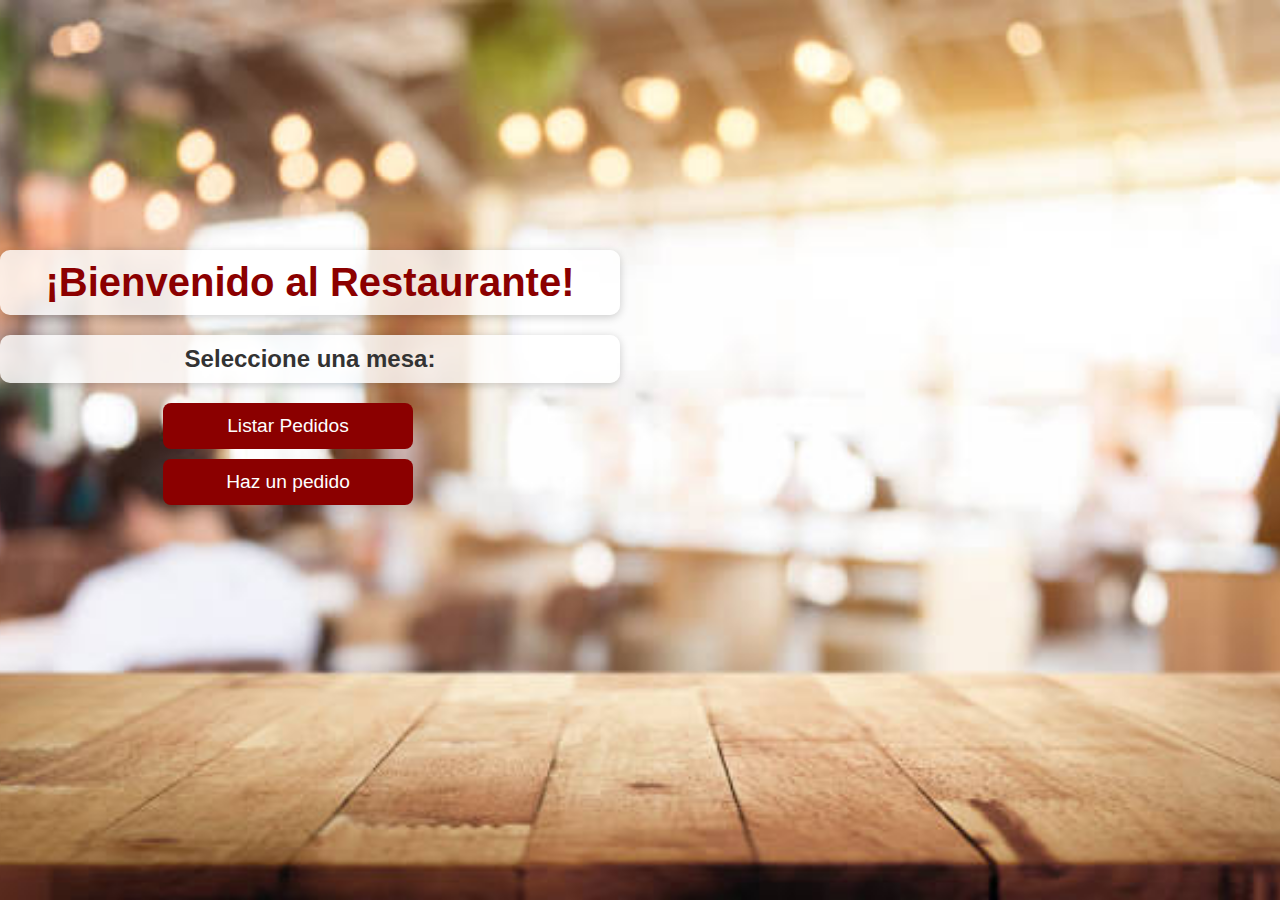
<file: index.html>
<!-- @Author: Carmen -->
<!-- 21/03/2025 -->

<!DOCTYPE html>
<html lang="es">
  <head>
    <meta charset="UTF-8" />
    <meta name="viewport" content="width=device-width, initial-scale=1.0" />
    <title>Gestión de Pedidos</title>

    <!-- Estilos -->
    <link rel="stylesheet" href="./FRONTEND/CSS/mesas.css" />
  </head>
  <body>

    <!-- Cabecera -->
    <div>
      <h1>¡Bienvenido al Restaurante!</h1>
      <h3>Seleccione una mesa:</h3>
      <div id="lista-mesas"></div>
      <div id="lista-pedidos"></div>
    </div>

    <!-- Zona de botones -->
    <div id="botones">
      <button id="listar-pedidos" type="button">Listar Pedidos</button>
      <button id="crear-pedido" type="button">Haz un pedido</button>
    </div>

    <!-- Scripts -->
    <script src="./FRONTEND/JS/crearMesas.js"></script>
  </body>
</html>
</file>
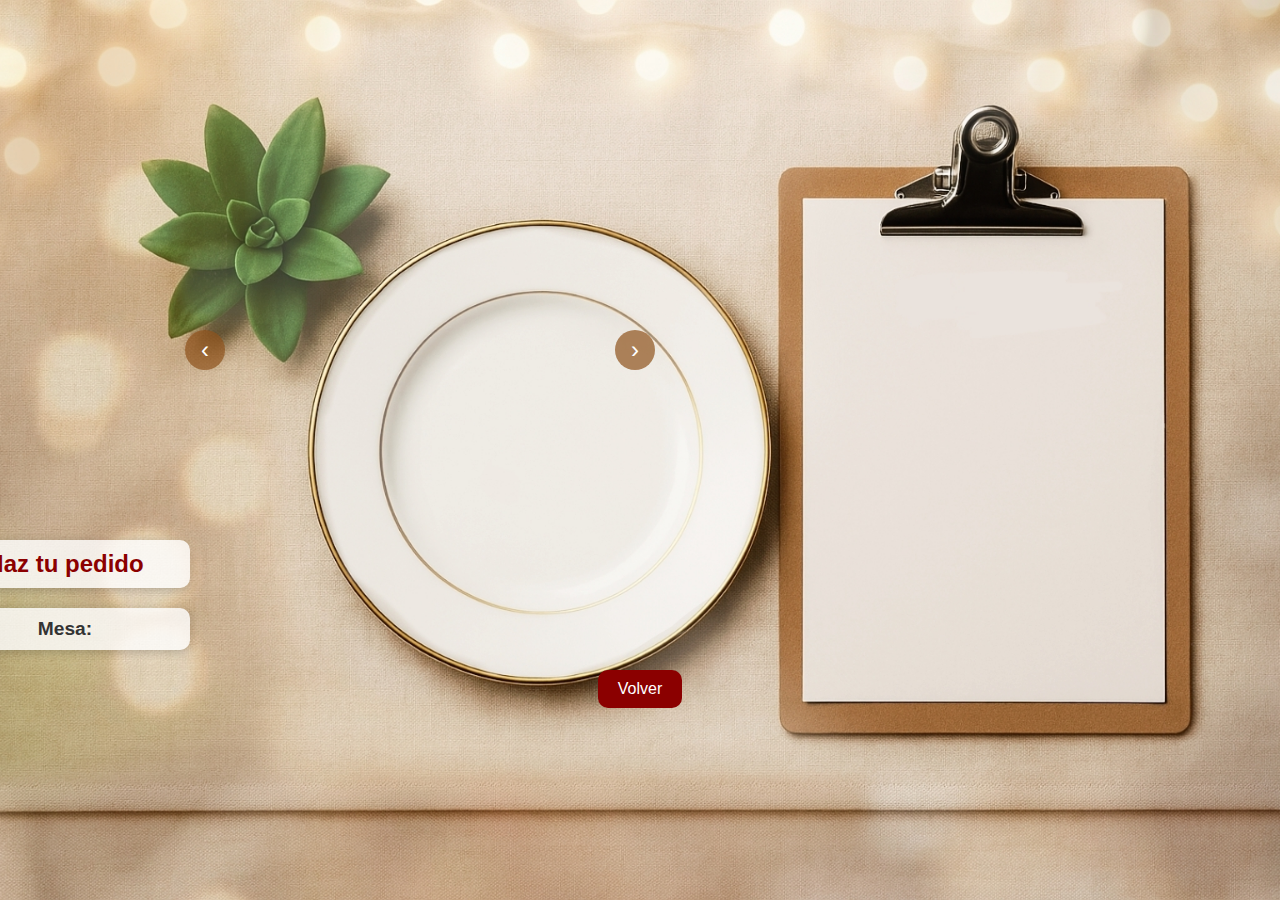
<file: FRONTEND/HTML/crearPedido.html>
<!-- @Author: Carmen -->
<!-- 21/03/2025 -->

<!DOCTYPE html>
<html lang="es">
  <head>
    <meta charset="UTF-8" />
    <meta name="viewport" content="width=device-width, initial-scale=1.0" />
    <title>Gestión de Pedidos</title>
    
    <!-- Estilos -->
    <link rel="stylesheet" href="../CSS/productos.css" />
    <link rel="stylesheet" href="../CSS/carrusel.css" />
  </head>
  <body>
    <div class="contenedor-principal">
      <!-- Carrusel -->
      <div class="carrusel-container">
        <button class="carrusel-control prev">‹</button>
        <div class="carrusel" id="carrusel-grupos"></div>
        <button class="carrusel-control next">›</button>
      </div>

      <!-- Cabecera -->
      <div id="cabecera">
        <h1>Haz tu pedido</h1>
        <h2>Mesa: <span id="numero-mesa"></span></h2>
      </div>

      <!-- Zona de volver -->
      <div class="zona-volver">
        <button id="volver" type="button">Volver</button>
      </div>

      <!-- Zona de productos -->
      <div id="zona-productos" class="zona-productos"></div>
    </div>

    <!-- Scripts -->
    <script src="../JS/carrusel.js"></script>
    <script src="../JS/hacerPedido.js"></script>
  </body>
</html>
</file>
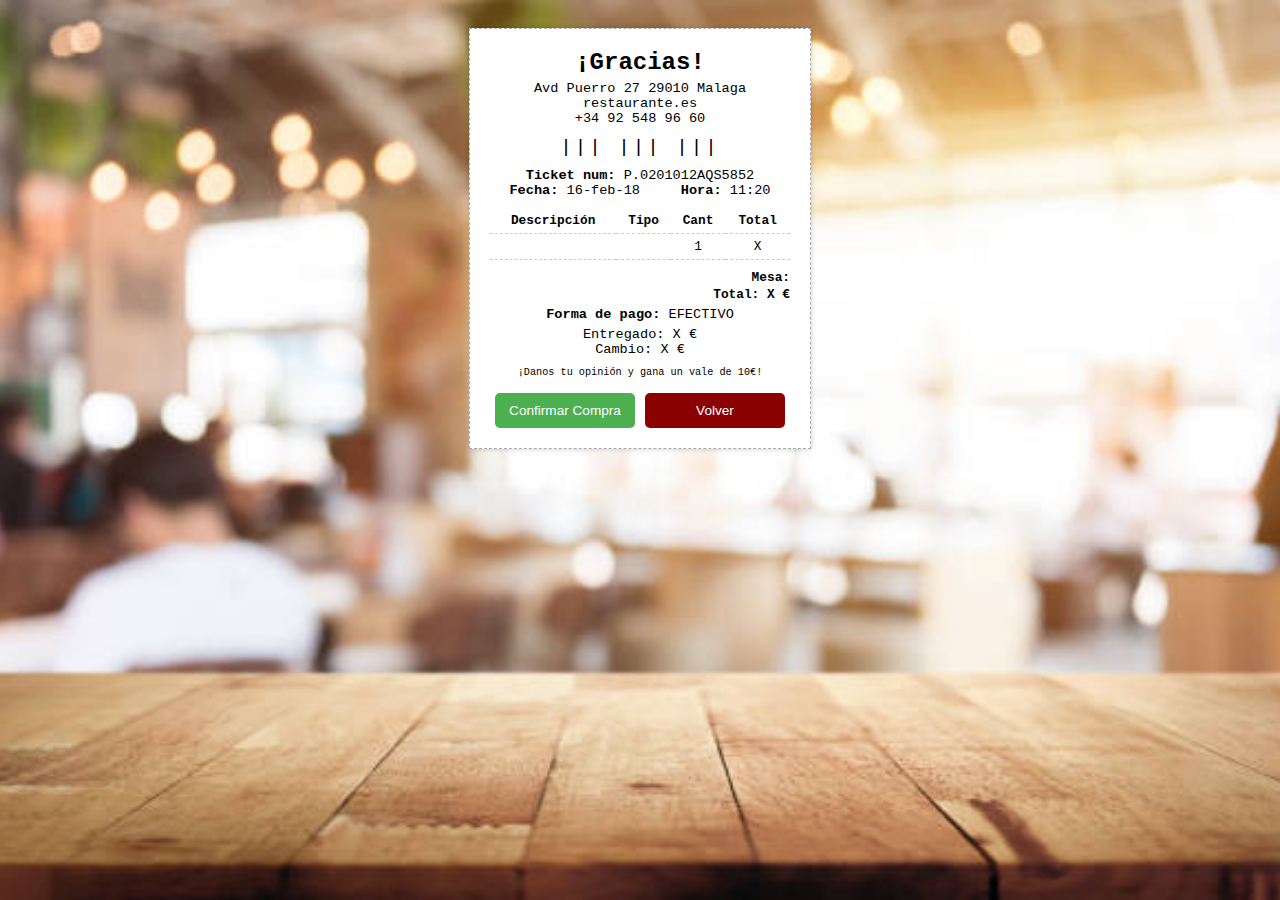
<file: FRONTEND/HTML/factura.html>
<!-- @Author: Carmen -->
<!-- 21/03/2025 -->

<!DOCTYPE html>
<html lang="es">
  <head>
    <meta charset="UTF-8" />
    <meta name="viewport" content="width=device-width, initial-scale=1.0" />
    <title>Ticket de Compra</title>

    <!-- Estilos -->
    <link rel="stylesheet" href="../CSS/factura.css" />
  </head>
  <body>

    <div class="ticket">

      <!-- Cabecera -->
      <h1>¡Gracias!</h1>
      <p>
        Avd Puerro 27 29010 Malaga<br />restaurante.es<br />+34 92 548 96 60
      </p>
      <div class="barcode">||| ||| |||</div>

      <p>
        <strong>Ticket num:</strong> P.0201012AQS5852<br />
        <strong>Fecha:</strong> 16-feb-18 &nbsp;&nbsp;&nbsp;
        <strong>Hora:</strong> 11:20
      </p>

      <!-- Contenido -->
      <table>
        <thead>
          <tr>
            <th>Descripción</th>
            <th>Tipo</th>
            <th>Cant</th>
            <th>Total</th>
          </tr>
        </thead>
        <tbody>
          <tr>
            <td id="idProducto"></td>
            <td id="idTipo"></td>
            <td>1</td>
            <td>X</td>
          </tr>
        </tbody>
      </table>

      <!-- Totales -->
      <div class="totales">
        <p><strong id="idMesa">Mesa:</strong></p>
        <p><strong>Total: X €</strong></p>
      </div>

      <p><strong>Forma de pago:</strong> EFECTIVO</p>
      <p>Entregado: X €<br />Cambio: X €</p>

      <!-- Opinion -->
      <div class="opinion">
        <p>¡Danos tu opinión y gana un vale de 10€!</p>
      </div>

      <!-- Botones -->
      <div class="botones">
        <button id="confirmar-compra">Confirmar Compra</button>
        <button id="volver">Volver</button>
      </div>
    </div>

    <!-- Scripts -->
    <script src="../JS/confirmarFactura.js"></script>
  </body>
</html>
</file>
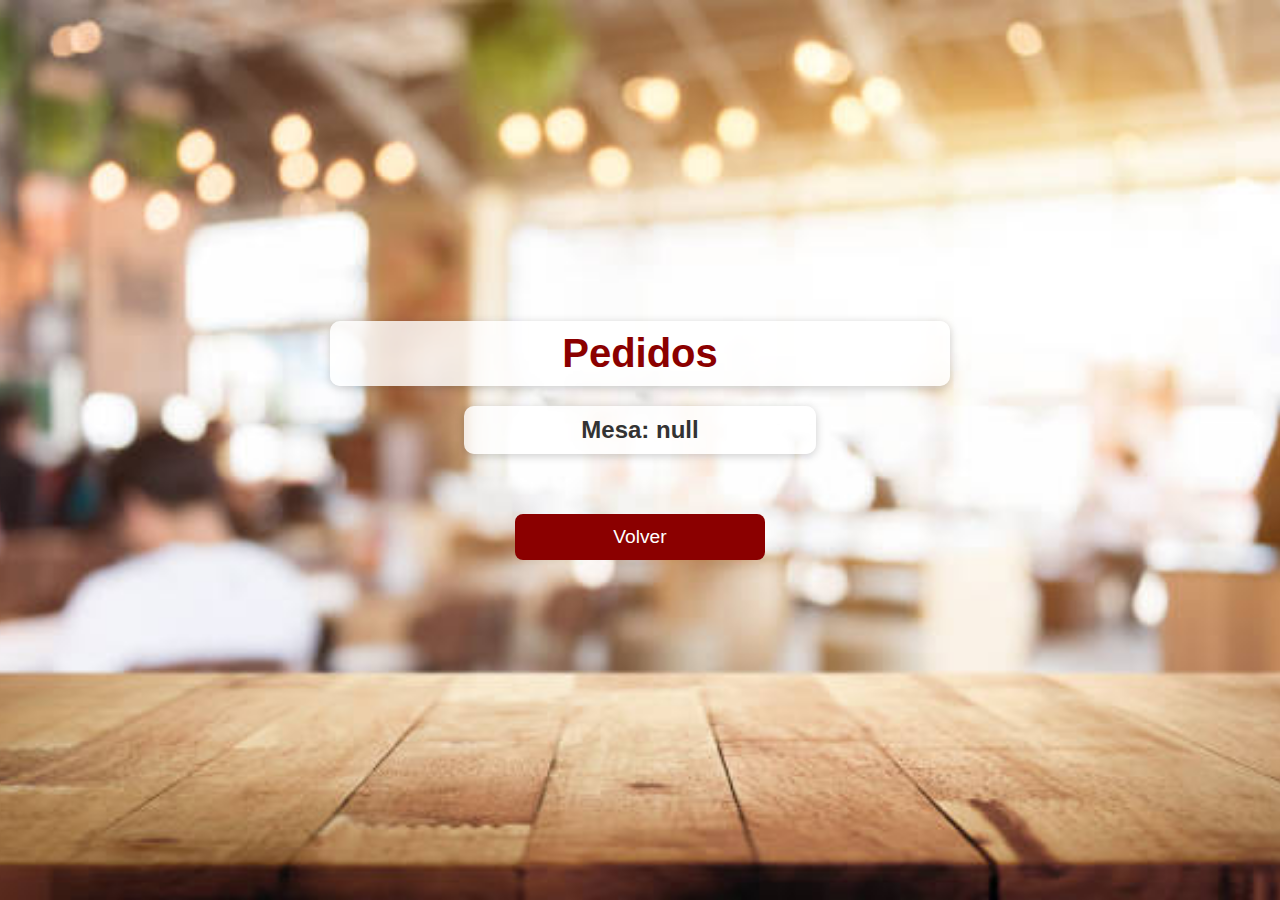
<file: FRONTEND/HTML/listarPedidos.html>
<!-- @Author: Carmen -->
<!-- 21/03/2025 -->

<!DOCTYPE html>
<html lang="es">
  <head>
    <meta charset="UTF-8" />
    <meta name="viewport" content="width=device-width, initial-scale=1.0" />
    <title>Gestión de Pedidos</title>

    <!-- Estilos -->
    <link rel="stylesheet" href="../CSS/pedidos.css" />
  </head>
  <body>

    <!-- Cabecera -->
    <div>
      <h1>Pedidos</h1>
      <h3 id="idMesa">Mesa:</h3>
      <div id="lista-pedidos"></div>
    </div>

    <!-- Zona de botones -->
    <div>
      <button id="volver" type="button">Volver</button>
    </div>

    <!-- Scripts -->
    <script src="../JS/mostrarPedidosMesa.js"></script>
  </body>
</html>
</file>
<file: FRONTEND/CSS/mesas.css>
/* @Author: Carmen */
/* 21/03/2025 */

/* ---------- ESTILOS GENERALES ---------- */
body {
  font-family: 'Roboto', sans-serif;
  margin: 0;
  padding: 0;
  background: #f5f5f5 url("../IMGS/fondo2.jpg") no-repeat fixed center/cover;
}

header {
  background-color: #8b0000;
  color: white;
  padding: 20px;
  text-align: center;
  box-shadow: 0 2px 10px rgba(0,0,0,0.2);
}

/* ---------- TÍTULOS ---------- */
h1, h3 {
  text-align: center;
  background-color: rgba(255, 255, 255, 0.8);
  padding: 10px;
  border-radius: 10px;
  width: 80%;
  max-width: 600px;
  box-shadow: 0 2px 10px rgba(0,0,0,0.2);
  margin: 20px auto;
}

h1 {
  font-size: 2.5em;
  color: #8b0000;
  margin-top: 250px;
  margin-right: 55%;
}

h3 {
  margin-top: 10px;
  margin-right: 55%;
  font-size: 1.5em;
  color: #333;
}

/* ---------- PÁGINA DE MESAS ---------- */
#lista-mesas {
  display: grid;
  grid-template-columns: repeat(auto-fill, minmax(90px, 1fr));
  gap: 20px;
  padding: 30px;
  max-width: 700px;
  margin-left: auto;
  margin-right: 50px;
  position: fixed;
  top: 50%;
  left: 50%;
  transform: translateY(-50%);
}

#lista-mesas > div {
  position: relative;
  transition: all 0.3s ease;
  cursor: pointer;
  background: transparent;
}

#lista-mesas > div:hover {
  transform: translateY(-10px) scale(1.05);
}

#lista-mesas > div::after, 
#lista-mesas > div span {
  content: attr(data-mesa);
  position: absolute;
  top: -20px;
  left: 50%;
  transform: translateX(-50%);
  width: 40px;
  height: 40px;
  border-radius: 50%;
  display: flex;
  align-items: center;
  justify-content: center;
  font-weight: bold;
  font-size: 1em;
  z-index: 2;
}

#lista-mesas > div::after {
  background: #8b0000;
  color: white;
  box-shadow: 0 3px 6px rgba(0,0,0,0.2);
  border: 3px solid white;
}

#lista-mesas > div.selected::after {
  background: #4CAF50;
  box-shadow: 0 0 0 3px white, 0 0 0 6px #4CAF50;
}

#lista-mesas img {
  width: 80px;
  height: auto;
  border-radius: 10px;
  filter: drop-shadow(2px 4px 6px rgba(0,0,0,0.3));
  background: transparent;
}

#lista-mesas img:hover {
  filter: drop-shadow(2px 4px 6px rgba(0,0,0,0.5));
}

/* ---------- BOTONES ---------- */
body > div:last-of-type {
  display: flex;
  flex-direction: column;
  align-items: center;
  gap: 10px;
}

button {
  background-color: #8b0000;
  color: white;
  padding: 12px 20px;
  border: none;
  border-radius: 8px;
  font-size: 1.2em;
  cursor: pointer;
  transition: all 0.3s ease;
  width: 250px;
  text-align: center;
  margin-right: 55%;
}

button:hover {
  background-color: #4CAF50;
}

#botones {
  display: flex;
  flex-direction: column;
  align-items: center;
  gap: 10px;
}
</file>
<file: FRONTEND/CSS/productos.css>
/* @Author: Carmen */
/* 21/03/2025 */

/* --- ESTILOS GENERALES --- */
body {
    font-family: sans-serif;
    background: #f5f5f5 url("../IMGS/plato5.jpg") no-repeat fixed center/cover;
    background-color: #f9f9f9;
    text-align: center;
    margin: 0;
    padding: 0;
}

.contenedor-principal {
    padding: 30px;
}

/* --- CABECERA --- */
#cabecera {
    margin-top: 50px;
    margin-left: -1150px;
}

/* --- TÍTULOS --- */
h1, h2 {
    text-align: center;
    background-color: rgba(255, 255, 255, 0.8);
    padding: 10px;
    border-radius: 10px;
    width: 80%;
    max-width: 230px;
    box-shadow: 0 2px 10px rgba(0,0,0,0.2);
    margin: 20px auto;
}

h1 {
    font-size: 1.5em;
    color: #8b0000;
}

h2 {
    margin-top: 10px;
    font-size: 1.2em;
    color: #333;
}

/* --- ZONA CIRCULAR DE GRUPOS --- */
.zona-grupos {
    position: relative;
    width: 500px;
    height: 500px;
    margin-bottom: 0;
}

.grupo {
    position: absolute;
    width: 120px;
    text-align: center;
}

.imagen-grupo {
    width: 100px;
    height: 100px;
    transition: transform 0.3s ease;
    cursor: pointer;
}

.imagen-grupo:hover {
    transform: scale(1.1) rotate(5deg);
}

/* --- SEPARADOR ENTRE ZONAS --- */
.separador {
    height: 50px;
    width: 100%;
}

/* --- ZONA DE PRODUCTOS --- */
.zona-productos {
    position: relative;
    display: flex;
    flex-direction: column;
    align-items: center;
    margin-left: 765px;
    margin-top: -570px;
}

/* --- TARJETAS DE PRODUCTO --- */
.producto {
    background-color: #fff8ee;
    padding: 15px 25px;
    border-radius: 12px;
    box-shadow: 0 2px 6px rgba(0,0,0,0.1);
    width: 300px;
    height: auto;
    text-align: left;
    margin-bottom: 10px;
}

/* --- DETALLES DE RACIÓN --- */
.tipo {
    padding: 8px 15px;
    background-color: #f8f1e6;
    border-radius: 10px;
    border-left: 2px solid #57380c;
    text-align: left;
    margin-top: 20px;
}

/* --- BOTÓN VOLVER --- */
#volver {
    background-color: #8b0000;
    color: white;
    padding: 10px 20px;
    font-size: 16px;
    border-radius: 10px;
    border: none;
    cursor: pointer;
}

/* --- ANIMACIONES DE ENTRADA SUAVE --- */
.grupo, .producto, .tipo {
    opacity: 0;
    transform: scale(0.8);
    transition: all 0.4s ease;
}

.grupo.show, .producto.show, .tipo.show {
    opacity: 1;
    transform: scale(1);
}

/* --- BOTONES DE PRODUCTO --- */
.producto button {
    background-color: #8b0000;
    color: white;
    border: none;
    border-radius: 5px;
    padding: 6px 12px;
    font-size: 14px;
    cursor: pointer;
    margin-left: 10px;
    float: right;
    transition: all 0.2s ease;
}

.producto button:hover {
    background-color: #a52a2a;
}

/* --- BOTONES DE RACIONES --- */
.tipo button {
    background-color: #764e26;
    color: white;
    border: none;
    border-radius: 3px;
    padding: 3px 8px;
    font-size: 12px;
    cursor: pointer;
    margin-left: 8px;
    float: right;
    transition: all 0.2s ease;
}

.tipo button:hover {
    background-color: #4f3013;
}

/* --- AJUSTES DE TEXTO EN TARJETAS --- */
.producto span,
.tipo span {
    display: inline-block;
    vertical-align: middle;
    width: calc(100% - 60px);
    color: #333;
}

/* --- IMÁGENES GENERALES --- */
img {
    max-width: 100%;
    height: auto;
}
</file>
<file: FRONTEND/CSS/carrusel.css>
/* @Author: Carmen */
/* 21/03/2025 */

/* --- ESTILOS DEL CONTENEDOR DEL CARRUSEL --- */
.carrusel-container {
    width: 100%;
    max-width: 500px;
    margin: 20px auto 10px;
    position: relative;
    overflow: hidden;
    padding: 0;
    margin-right: 580px;
    margin-top: 180px;
}

/* --- ESTILOS DEL CARRUSEL --- */
.carrusel {
    display: flex;
    transition: transform 0.4s ease-in-out;
    width: 100%;
    height: 280px;
    align-items: center;
}

/* --- ESTILOS DE LOS SLIDES --- */
.grupo-carrusel {
    min-width: 100%;
    text-align: center;
    padding: 0;
    transition: all 0.3s ease;
    position: relative;
}

/* --- IMÁGENES DEL CARRUSEL --- */
.imagen-grupo {
    width: 300px;
    height: 240px;
    object-fit: contain;
    cursor: pointer;
    display: block;
    margin: 0 auto;
    transition: transform 0.3s ease;
    filter: drop-shadow(0 4px 8px rgba(0,0,0,0.2));
}

.grupo-carrusel:nth-child(4) .imagen-grupo,
.grupo-carrusel:nth-child(5) .imagen-grupo {
    width: 85%;
    height: 85%;
}

/* --- CONTROLES DEL CARRUSEL --- */
.carrusel-control {
    position: absolute;
    top: 50%;
    transform: translateY(-50%);
    background-color: rgba(142, 83, 28, 0.7);
    color: white;
    border: none;
    border-radius: 50%;
    width: 40px;
    height: 40px;
    font-size: 24px;
    cursor: pointer;
    z-index: 10;
    padding: 0;
    margin: 0;
    line-height: 1;
    transition: all 0.3s ease;
}

.carrusel-control.prev {
    left: 3%;
}

.carrusel-control.next {
    right: 3%;
}

.carrusel-control:hover {
    background-color: rgba(167, 133, 99, 0.9);
    transform: translateY(-50%) scale(1.1);
}

.carrusel-control:disabled {
    opacity: 0.5;
    cursor: not-allowed;
}

/* --- TÍTULO DE CADA GRUPO --- */
.grupo-carrusel h3 {
    position: absolute;
    bottom: -40px;
    left: 50%;
    transform: translateX(-50%);
    margin-top: 20px;
    font-family: 'Georgia', serif;
    font-style: italic;
    font-size: 20px;
    color: #00000089;
    text-align: center;
    pointer-events: none;
}

.grupo-carrusel:nth-child(4) h3 {
    bottom: -30px;
}
</file>
<file: FRONTEND/CSS/factura.css>
/* @Author: Carmen */
/* 21/03/2025 */

/* --- ESTILOS GENERALES --- */
body {
  font-family: 'Courier New', monospace;
  padding: 20px;
  display: flex;
  justify-content: center;
  background: #f5f5f5 url("../IMGS/fondo2.jpg") no-repeat fixed center/cover;
}

/* --- CONTENEDOR DEL TICKET --- */
.ticket {
  width: 300px;
  background-color: white;
  padding: 20px;
  border: 1px dashed #aaa;
  box-shadow: 0 0 5px rgba(0,0,0,0.2);
  text-align: center;
}

/* --- TÍTULOS DEL TICKET --- */
.ticket h1 {
  margin: 0;
  font-size: 1.5em;
}

/* --- TEXTO DEL TICKET --- */
.ticket p {
  margin: 5px 0;
  font-size: 0.85em;
}

/* --- CÓDIGO DE BARRAS --- */
.barcode {
  margin: 10px 0;
  font-size: 1.2em;
  letter-spacing: 3px;
}

/* --- TABLA DE PRODUCTOS --- */
table {
  width: 100%;
  border-collapse: collapse;
  margin: 10px 0;
}

table th, table td {
  border-bottom: 1px dashed #ccc;
  padding: 5px;
  font-size: 0.8em;
}

/* --- TOTALES --- */
.totales p {
  text-align: right;
  margin: 2px 0;
  font-size: 0.8em;
}

/* --- COMENTARIO DEL TICKET --- */
.opinion {
  margin: 10px 0;
  font-size: 0.75em;
}

/* --- BOTONES --- */
.botones {
  display: flex;
  justify-content: space-between;
  margin-top: 15px;
}

.botones button {
  flex: 1;
  margin: 0 5px;
  padding: 10px;
  border: none;
  font-size: 0.85em;
  cursor: pointer;
  background-color: #4CAF50;
  color: white;
  border-radius: 5px;
  transition: background-color 0.3s;
}

/* --- BOTÓN DE VOLVER --- */
#volver {
  background-color: #8b0000;
}

/* --- EFECTO HOVER BOTONES --- */
.botones button:hover {
  filter: brightness(0.9);
}
</file>
<file: FRONTEND/CSS/pedidos.css>
/* @Author: Carmen */
/* 21/03/2025 */

/* --- ESTILOS GENERALES --- */
body {
  font-family: "Roboto", sans-serif;
  background: #f5f5f5 url("../IMGS/fondo2.jpg") no-repeat fixed center/cover;
  margin: 0;
  padding: 0;
  display: flex;
  justify-content: center;
  align-items: center;
  height: 100vh;          
  flex-direction: column;
}

/* --- TÍTULOS GENERALES --- */
h1, h3 {
  text-align: center;
  background-color: rgba(255, 255, 255, 0.8);
  padding: 10px;
  border-radius: 10px;
  width: 80%;
  max-width: 600px;
  box-shadow: 0 2px 10px rgba(0, 0, 0, 0.2);
  margin: 0 auto;
}

h1 {
  font-size: 2.5em;
  color: #8b0000;
  margin-bottom: 20px;
}

h3 {
  font-size: 1.5em;
  color: #333;
  width: 40%;
}

/* --- CONTENEDOR DE PEDIDOS --- */
#lista-pedidos {
  display: grid;
  grid-template-columns: repeat(auto-fill, minmax(250px, 1fr));
  gap: 20px;
  padding: 20px;
  max-width: 900px;
  margin: 0 auto;
}

/* --- CADA TARJETA DE PEDIDO --- */
#lista-pedidos > div {
  background: white;
  border-radius: 12px;
  padding: 20px;
  box-shadow: 0 4px 12px rgba(0, 0, 0, 0.1);
  border-left: 5px solid #8b0000;
  transition: all 0.3s ease;
}

/* --- EFECTO HOVER EN TARJETAS --- */
#lista-pedidos > div:hover {
  transform: translateY(-5px);
  box-shadow: 0 8px 20px rgba(0, 0, 0, 0.15);
}

/* --- TÍTULO DE CADA PEDIDO --- */
#lista-pedidos p:first-child {
  font-weight: bold;
  color: #8b0000;
  font-size: 1.2em;
  margin-bottom: 10px;
}

/* --- SEPARADOR ENTRE DATOS DEL PEDIDO --- */
#lista-pedidos hr {
  border: none;
  height: 1px;
  background: linear-gradient(to right, transparent, #8b0000, transparent);
  margin: 15px 0;
}

/* --- BOTONES GENERALES --- */
button {
  background-color: #8b0000;
  color: white;
  padding: 12px 20px;
  border: none;
  border-radius: 8px;
  font-size: 1.2em;
  cursor: pointer;
  transition: all 0.3s ease;
  width: 250px;
  text-align: center;
  display: block;
  margin: 20px auto;
}

/* --- EFECTO HOVER EN BOTONES --- */
button:hover {
  background-color: #4caf50;
  transform: translateY(-2px);
}
</file>
